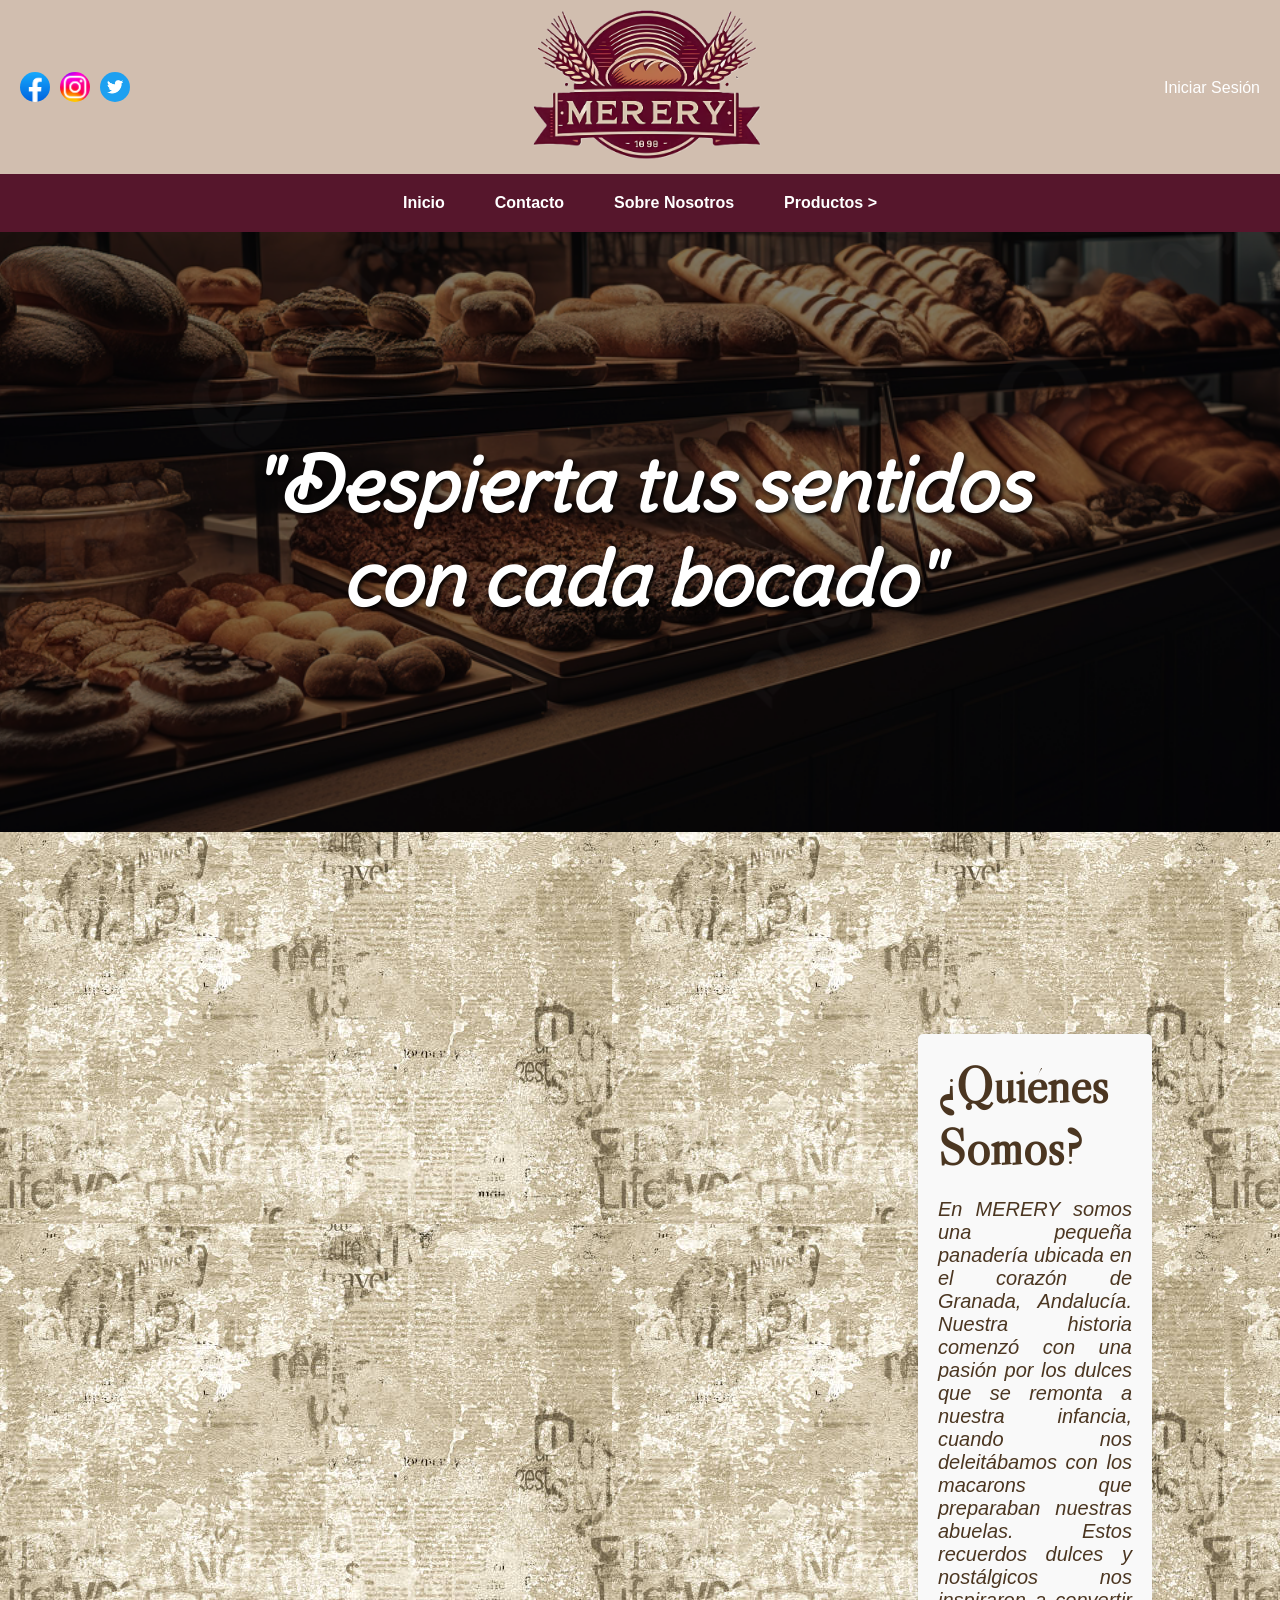
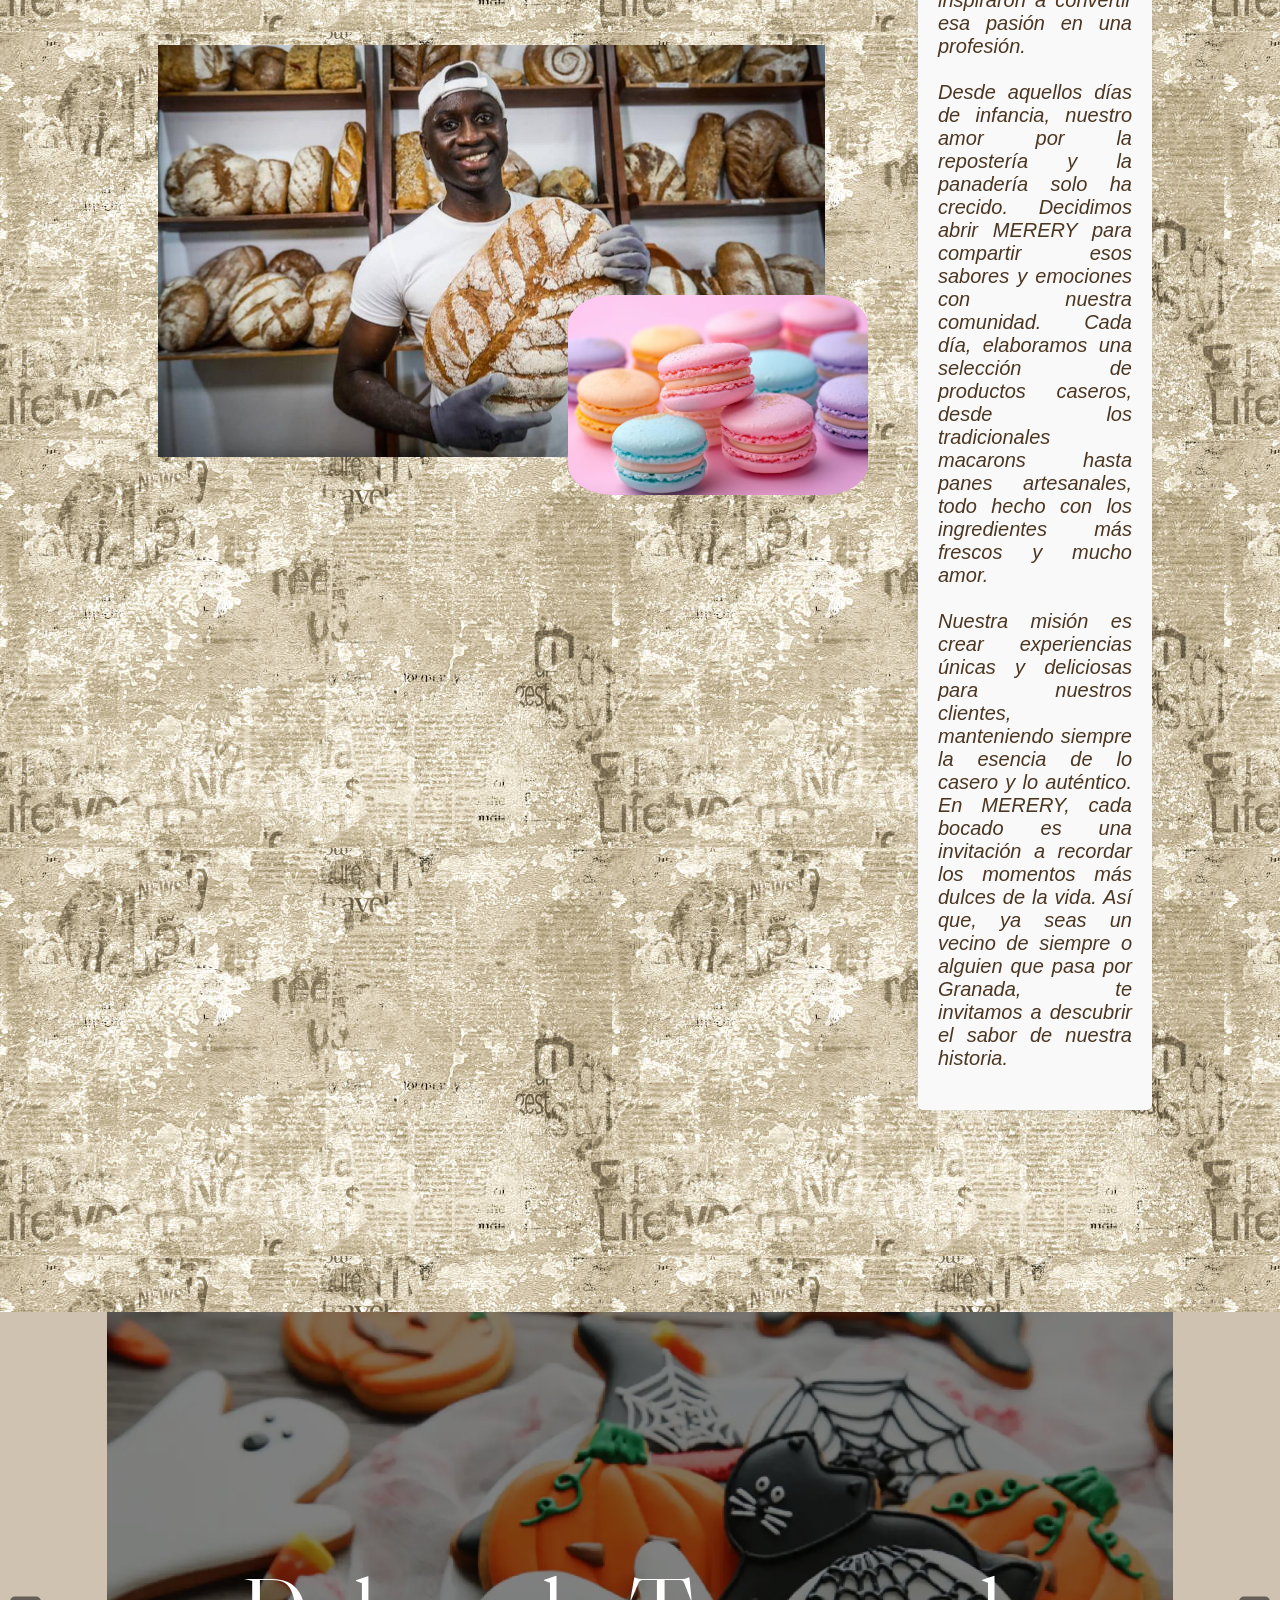
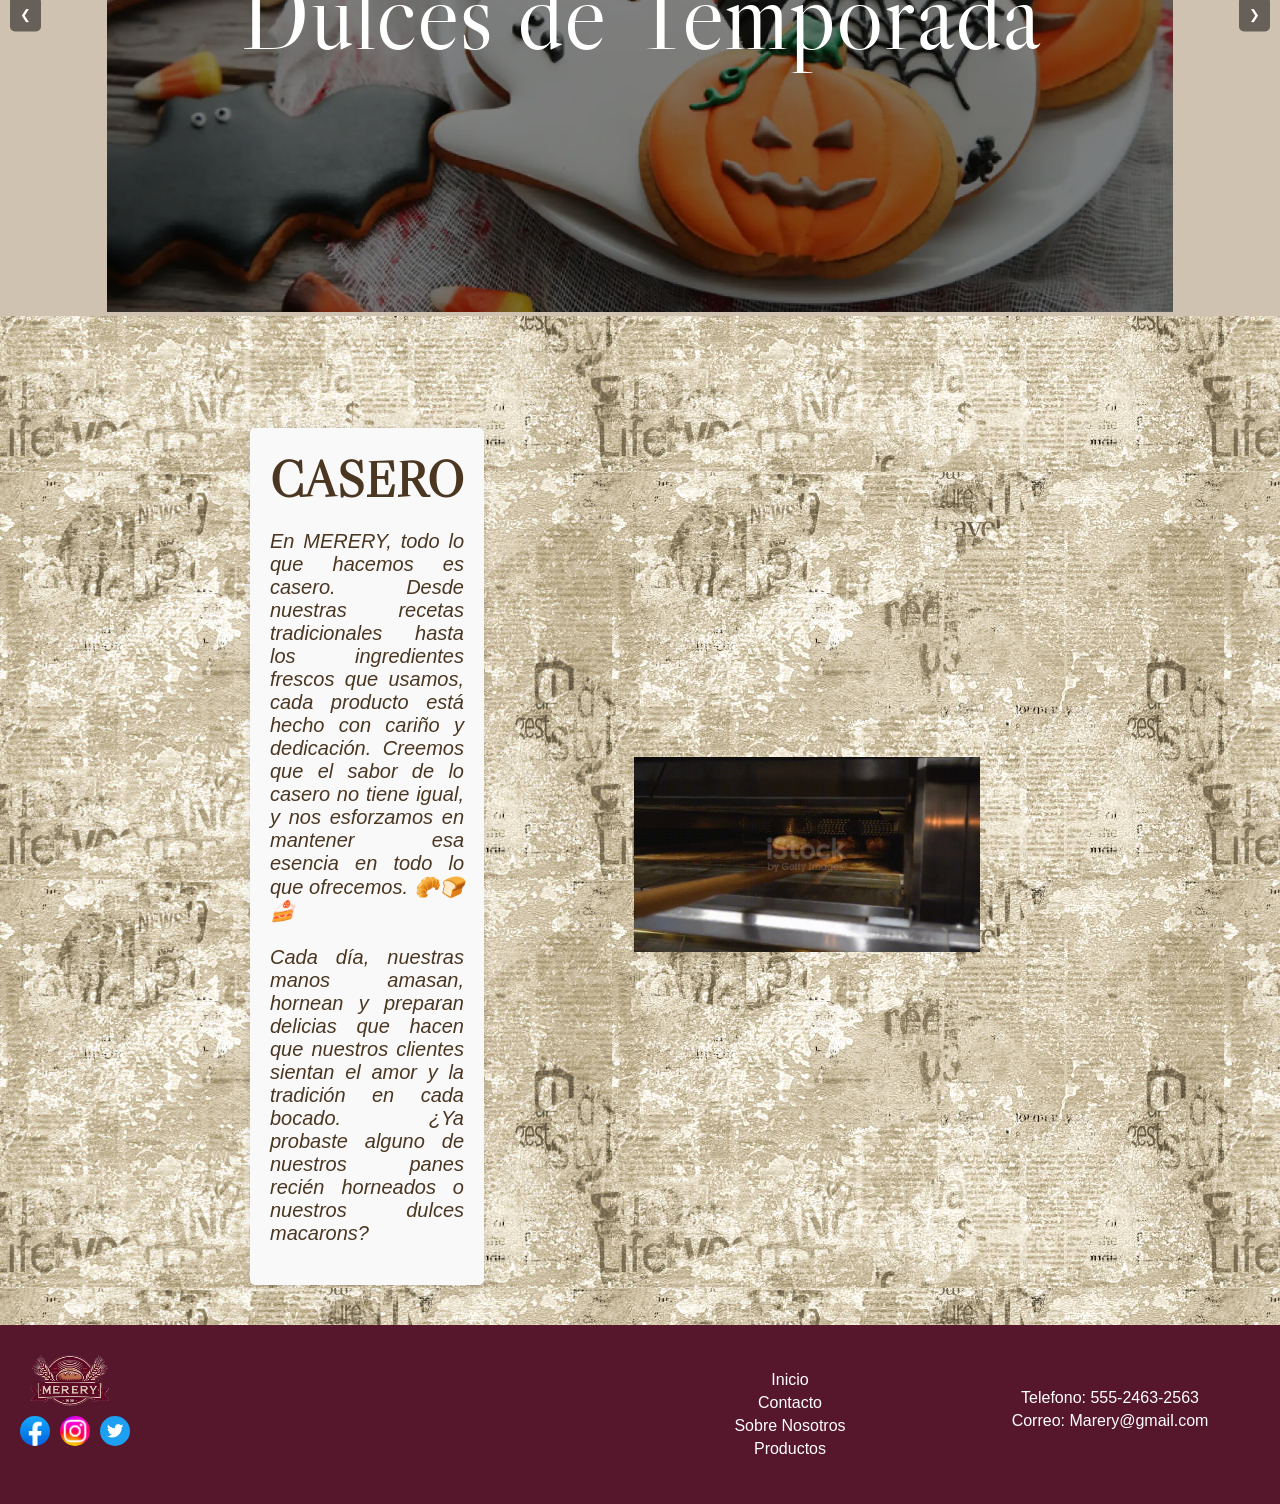
<file: index.html>
<!DOCTYPE html>
<html lang="es">
<head>
    <meta charset="UTF-8">
    <meta name="viewport" content="width=device-width, initial-scale=1.0">
    <title>MERERY</title>

    <link rel="stylesheet" href="estilos/estilos.css">

    
</head>
<body>
    <!--header-->
    <header>
        <div class="redes">
            <a href="https://www.facebook.com"><img src="estilos/fotos/facebook.png" alt="Facebook"></a>
            <a href="https://www.Instagram.com"><img src="estilos/fotos/Instagram.png" alt="Instagram"></a>
            <a href="https://www.twitter.com"><img src="estilos/fotos/twitter.png" alt="Twitter"></a>
        </div>
        <div class="logo">
            <a href="index.html">
            <img src="estilos/fotos/Logo.png" alt="MERERY Logo">
        </a>
        </div>
        <div class="inicio_sesion">
            <a href="https://www.google.com/?hl=es">Iniciar Sesión</a>
        </div>
    </header>




    <!--Caja de navegador-->
    <nav>
        <a href="index.html">Inicio</a>
        <a href="paginas/contacto.html">Contacto</a>
        <a href="#quienes">Sobre Nosotros</a>
        <div class="dropdown">
            <a href="paginas/productos/productos.html">Productos ></a>
            <div class="dropdown-content">
                <a href="paginas/productos/dulces_temporada/Dulces temporada.html">Dulces de Temporada</a>
                <a href="paginas/productos/panaderia/Panaderia.html">Panadería</a>
                <a href="paginas/productos/dulce/Dulce.html">Dulces</a>
                <a href="paginas/productos/salado/Salado.html">Salados</a>
            </div>
        </div>
    </nav>
    
    <!--imagen inicio mas eslogan-->
    <div class="hero">
        <h2>"Despierta tus sentidos <br>con cada bocado"</h2>
    </div>



    <br><br><br><br><br><br><br><br><br>




    <!--Quienes somos-->
    <div class="quienes-somos-section" id="quienes">
        <div class="imagenes">
            <img src="estilos/fotos/panadero.png" alt="Imagen 1" class="imagen-superior">
            <img src="estilos/fotos/macaron.png" alt="Imagen 2" class="imagen-inferior">
        </div>
        <div class="texto">
            <h3>¿Quiénes Somos?</h3>
            <p>En MERERY somos una pequeña panadería ubicada en el corazón de Granada, Andalucía. Nuestra historia comenzó con una pasión por los dulces que se remonta a nuestra infancia, cuando nos deleitábamos con los macarons que preparaban nuestras abuelas. Estos recuerdos dulces y nostálgicos nos inspiraron a convertir esa pasión en una profesión. <br><br>

                Desde aquellos días de infancia, nuestro amor por la repostería y la panadería solo ha crecido. Decidimos abrir MERERY para compartir esos sabores y emociones con nuestra comunidad. Cada día, elaboramos una selección de productos caseros, desde los tradicionales macarons hasta panes artesanales, todo hecho con los ingredientes más frescos y mucho amor. <br><br>
                
                Nuestra misión es crear experiencias únicas y deliciosas para nuestros clientes, manteniendo siempre la esencia de lo casero y lo auténtico. En MERERY, cada bocado es una invitación a recordar los momentos más dulces de la vida. Así que, ya seas un vecino de siempre o alguien que pasa por Granada, te invitamos a descubrir el sabor de nuestra historia.</p>
        </div>
    </div>
   
    <br><br><br><br><br><br><br><br><br>


    <script>

        let slideIndex = 0;

        function showSlides(n) {
            const slides = document.querySelectorAll(".slide");
            if (n >= slides.length) { slideIndex = 0 }
            if (n < 0) { slideIndex = slides.length - 1 }
            const slidesContainer = document.querySelector(".slides");
            slidesContainer.style.transform = `translateX(-${slideIndex * 100}%)`;
        }

        function plusSlides(n) {
            slideIndex += n;
            showSlides(slideIndex);
        }

        document.addEventListener("DOMContentLoaded", () => {
            showSlides(slideIndex);
        });

    </script>

    <div class="slider">
        <div class="slides">
            <!-- Slide 1 -->
            <div class="slide">
                <a href="paginas/productos/dulces_temporada/Dulces temporada.html">
                    <img src="estilos/fotos/halloween.png" alt="Imagen 1">
                    <div class="caption">Dulces de Temporada</div>
                </a>
            </div>
            <!-- Slide 2 -->
            <div class="slide">
                <a href="paginas/productos/panaderia/Panaderia.html">
                    <img src="estilos/fotos/pan.png" alt="Imagen 2">
                    <div class="caption">Panadería</div>
                </a>
            </div>
            <!-- Slide 3 -->
            <div class="slide">
                <a href="paginas/productos/dulce/Dulce.html">
                    <img src="estilos/fotos/bolleria.png" alt="Imagen 1">
                    <div class="caption">Dulces</div>
                </a>
            </div>
            <!-- Slide 4 -->
            <div class="slide">
                <a href="paginas/productos/salado/Salado.html">
                    <img src="estilos/fotos/salados.png" alt="Imagen 1">
                    <div class="caption">Salados</div>
                </a>
            </div>
        </div>
        <!-- Controles -->
        <button class="prev" onclick="plusSlides(-1)">&#10094;</button>
        <button class="next" onclick="plusSlides(1)">&#10095;</button>
    </div>
    
    
    <br><br><br><br>


    <!-- GIF con texto a la izquierda -->
        <div class="gif-text-container" style="padding-right: 200px;">
            <div class="texto">
                <h3>CASERO</h3>
                <p>En MERERY, todo lo que hacemos es casero. Desde nuestras recetas tradicionales hasta los ingredientes frescos que usamos, cada producto está hecho con cariño y dedicación. Creemos que el sabor de lo casero no tiene igual, y nos esforzamos en mantener esa esencia en todo lo que ofrecemos. 🥐🍞🍰 <br><br>

                    Cada día, nuestras manos amasan, hornean y preparan delicias que hacen que nuestros clientes sientan el amor y la tradición en cada bocado. ¿Ya probaste alguno de nuestros panes recién horneados o nuestros dulces macarons?</p>
            </div>
            <div class="gif-container">
                <img src="estilos/fotos/sacando_pan.gif" alt="GIF de fondo" id="background-gif">
                
            </div>
        </div>
   







    <!-- Footer -->
    <footer>
        <div class="footer-top">
            <div class="footer-left">
                <img src="estilos/fotos/Logo.png" alt="Imagen">
                <div class="redes">
                    <a href="https://www.facebook.com"><img src="estilos/fotos/facebook.png" alt="Facebook"></a>
                    <a href="https://www.Instagram.com"><img src="estilos/fotos/Instagram.png" alt="Instagram"></a>
                    <a href="https://www.twitter.com"><img src="estilos/fotos/twitter.png" alt="Twitter"></a>
                </div>
            </div>
            <div class="footer-right">
                <div class="list1">
                    <ul>
                        <li><a href="index.html">Inicio</a></li>
                        <li><a href="paginas/contacto.html">Contacto</a></li>
                        <li><a href="#quienes">Sobre Nosotros</a></li>
                        <li><a href="paginas/productos/productos.html">Productos </a></li>
                    </ul>
                </div>
                <div class="list2">
                    <ul>
                        <br>
                        <li>Telefono: 555-2463-2563</li>
                        <li>Correo: Marery@gmail.com</li>
                    </ul>
                </div>
            </div>
        </div>
    </footer>
</body>
</html>
</file>
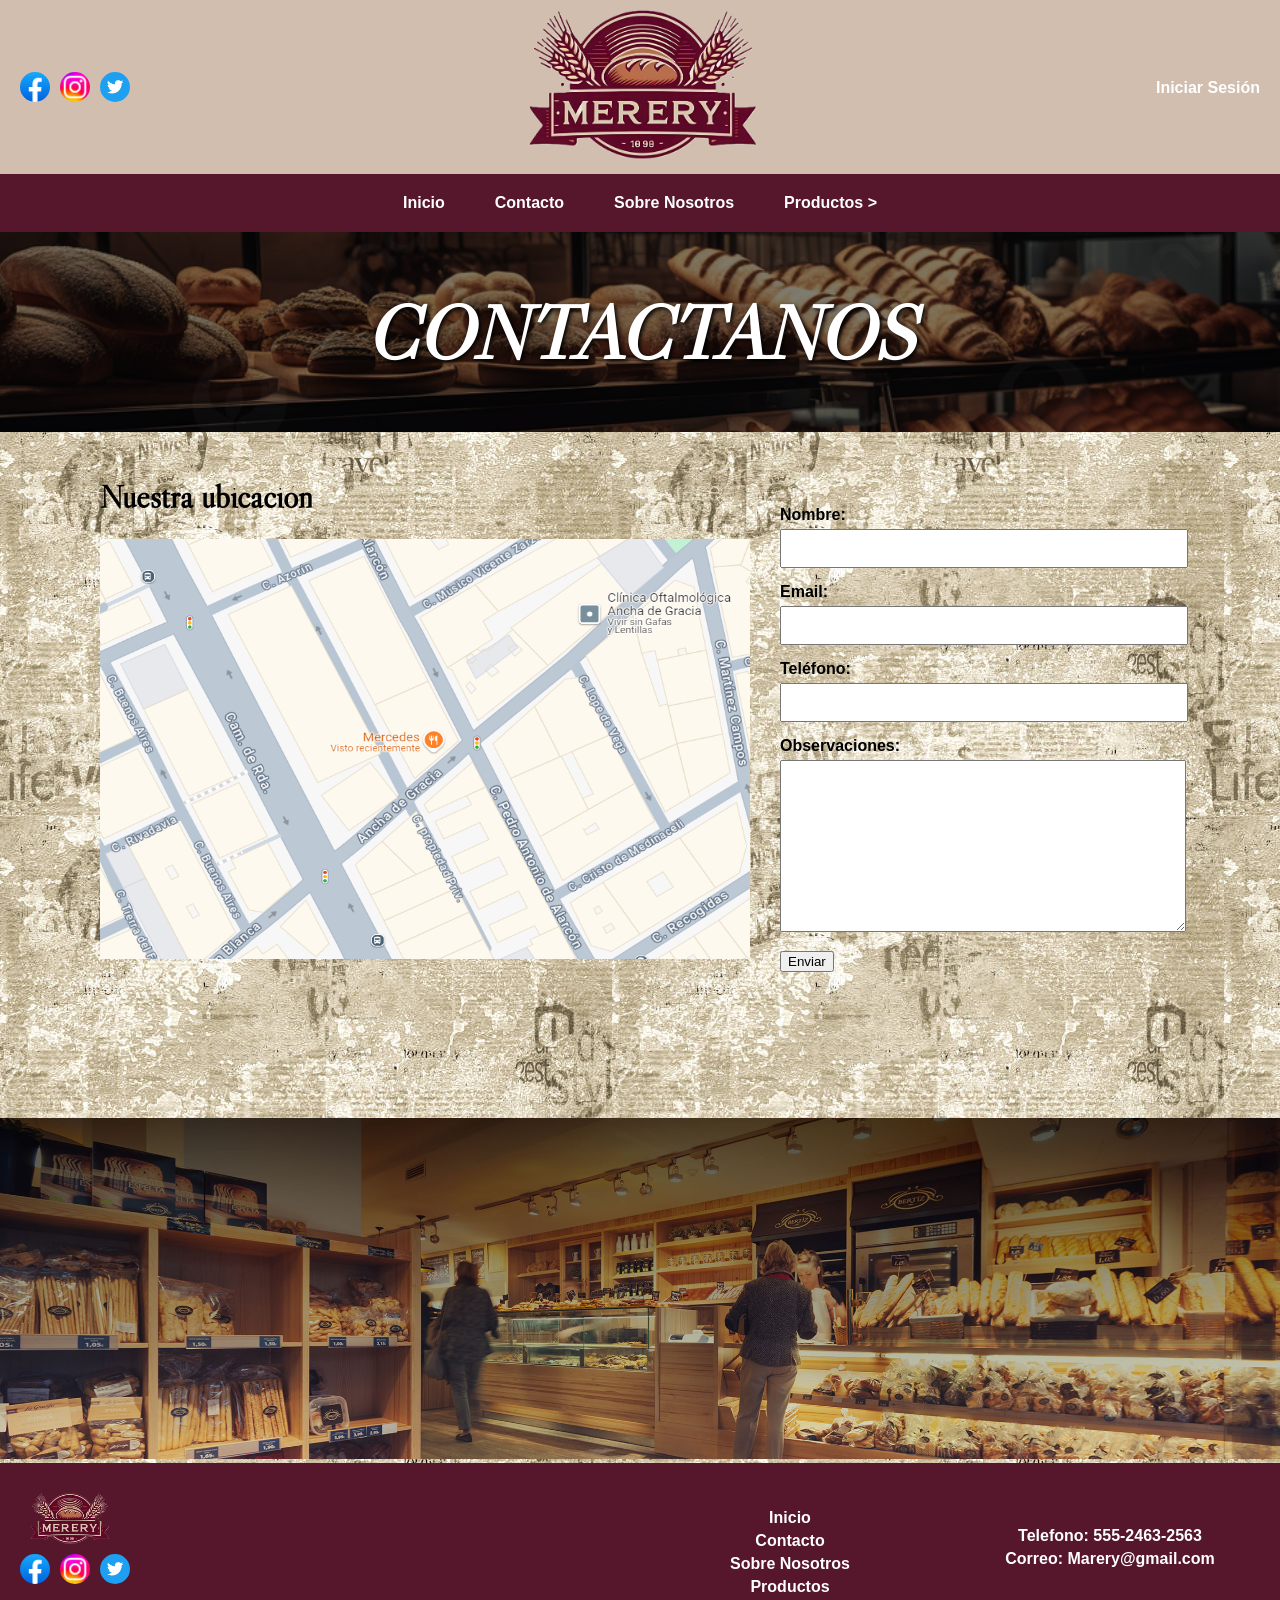
<file: paginas/contacto.html>
<!DOCTYPE html>
<html lang="en">
<head>
    <meta charset="UTF-8">
    <meta name="viewport" content="width=device-width, initial-scale=1.0">
    <title>Contactos</title>

    <link rel="stylesheet" href="../estilos/estilos.css">
    <style>

    body {
      
      color: black;
      font-weight: bold;
    }
    .container {
      display: flex;
    }
    .left {
      width: 50%;
      padding: 20px;
      margin-top: -50px;
      margin-left: 80px;
    }
    .right {
      width: 50%;
      padding: 20px;
      
    }
    .form-group {
      margin-bottom: 15px;
    }
    label {
      display: block;
      margin-bottom: 5px;
    }
    input, textarea {
      width: 80%;
      padding: 10px;
      color: black;
      
    }

    </style>
</head>
<body>
    <!--header-->
    <header>
        <div class="redes">
            <a href="https://www.facebook.com"><img src="../estilos/fotos/facebook.png" alt="Facebook"></a>
            <a href="https://www.Instagram.com"><img src="../estilos/fotos/Instagram.png" alt="Instagram"></a>
            <a href="https://www.twitter.com"><img src="../estilos/fotos/twitter.png" alt="Twitter"></a>
        </div>
        <div class="logo">
            <a href="../index.html">
            <img src="../estilos/fotos/Logo.png" alt="MERERY Logo">
        </a>
        </div>
        <div class="inicio_sesion">
            <a href="https://www.google.com/?hl=es">Iniciar Sesión</a>
        </div>
    </header>

    <!--Caja de navegador-->
    <nav>
        <a href="../index.html">Inicio</a>
        <a href="contacto.html">Contacto</a>
        <a href="../#quienes">Sobre Nosotros</a>
        <div class="dropdown">
            <a href="productos/productos.html">Productos ></a>
            <div class="dropdown-content">
                <a href="productos/dulces_temporada/Dulces temporada.html">Dulces de Temporada</a>
                <a href="productos/panaderia/Panaderia.html">Panadería</a>
                <a href="productos/dulce/Dulce.html">Dulces</a>
                <a href="productos/salado/Salado.html">Salados</a>
            </div>
        </div>
    </nav>


    <div class="heroContacto">
        <h2>CONTACTANOS</h2>
    </div>
    
    <br><br><br>
    <div class="container">
        <div class="left">
          <h1 style="font-family: caslon; font-size: xx-large;">Nuestra ubicación</h1>
          <img src="../estilos/fotos/maps.png" alt="Descripción de la Imagen" width="650px" height="420px">
          
        </div>
        <div class="right">
          <form>
            <div class="form-group">
              <label for="nombre">Nombre:</label>
              <input type="text" id="nombre" name="nombre" required />
            </div>
            <div class="form-group">
              <label for="email">Email:</label>
              <input type="email" id="email" name="email" required />
            </div>
            <div class="form-group">
              <label for="telefono">Teléfono:</label>
              <input type="tel" id="telefono" name="telefono" required />
            </div>
            <div class="form-group">
              <label for="observaciones" >Observaciones:</label>
              <textarea id="observaciones" name="observaciones" style="height: 150px;"></textarea>
            </div>
            <button type="submit">Enviar</button>
          </form>
        </div>
      </div>

     <br><br><br><br><br><br><br>

      <div>
        
        	 <img src="../estilos/fotos/banner_contacto.png" alt="Imagen ancha" class="full-width-image" width="100%">
      </div>


    <!-- Footer -->
    <footer>
        <div class="footer-top">
            <div class="footer-left">
                <img src="../estilos/fotos/Logo.png" alt="Imagen">
                <div class="redes">
                    <a href="https://www.facebook.com"><img src="../estilos/fotos/facebook.png" alt="Facebook"></a>
                    <a href="https://www.Instagram.com"><img src="../estilos/fotos/Instagram.png" alt="Instagram"></a>
                    <a href="https://www.twitter.com"><img src="../estilos/fotos/twitter.png" alt="Twitter"></a>
                </div>
            </div>
            <div class="footer-right">
                <div class="list1">
                    <ul>
                        <li><a href="../index.html">Inicio</a></li>
                        <li><a href="contacto.html">Contacto</a></li>
                        <li><a href="../#quienes">Sobre Nosotros</a></li>
                        <li><a href="productos/productos.html">Productos</a></li>
                    </ul>
                </div>
                <div class="list2">
                    <ul>
                        <br>
                        <li>Telefono: 555-2463-2563</li>
                        <li>Correo: Marery@gmail.com</li>
                    </ul>
                </div>
            </div>
        </div>
    </footer>


</body>
</html>
</file>
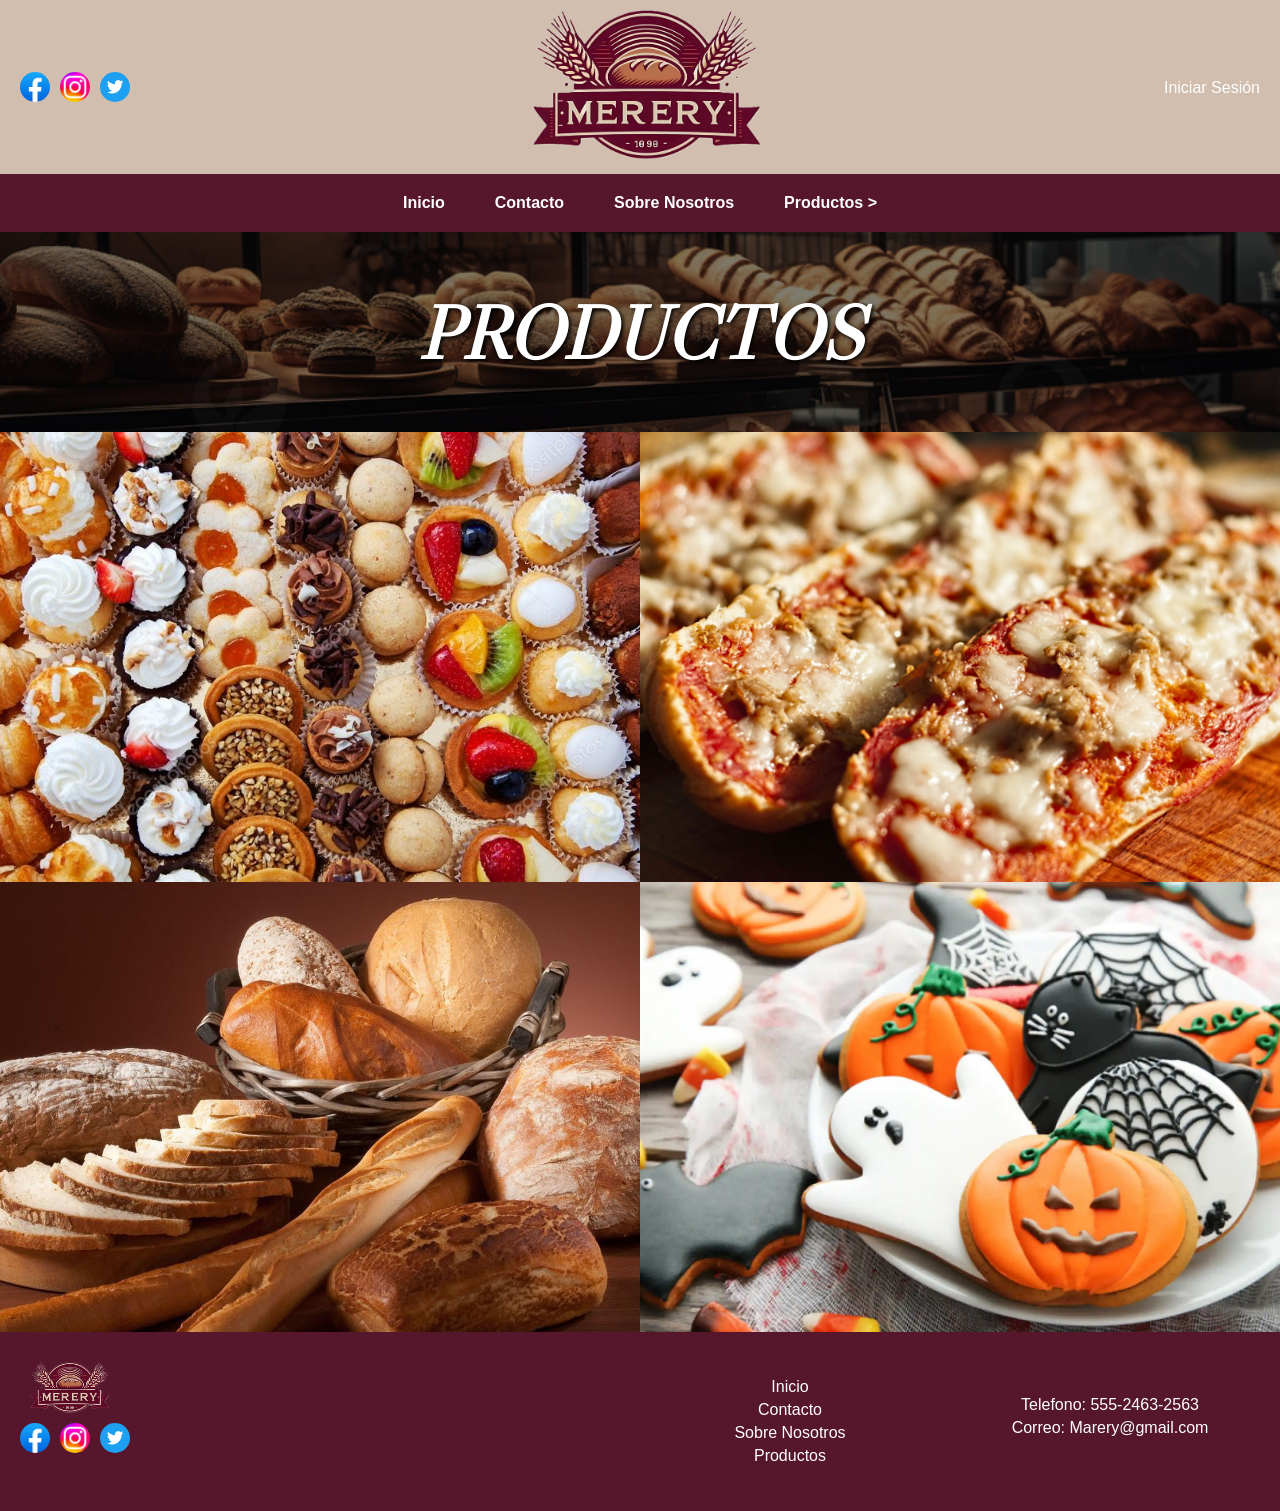
<file: paginas/productos/productos.html>
<!DOCTYPE html>
<html lang="en">
<head>
    <meta charset="UTF-8">
    <meta name="viewport" content="width=device-width, initial-scale=1.0">
    <title>Document</title>

    <!DOCTYPE html>
<html lang="en">
<head>
    <meta charset="UTF-8">
    <meta name="viewport" content="width=device-width, initial-scale=1.0">
    <title>Contactos</title>

    <link rel="stylesheet" href="../../estilos/estilos.css">
    <style>

        body{
            overflow-x: hidden;
        }
        .grid {
            display: grid;
            grid-template-columns: 1fr 1fr;
            grid-template-rows: 1fr 1fr;
            width: 100vw;
            height: 100vh;
        }
        .grid-item {
            position: relative;
            overflow: hidden;
        }
        .grid-item img {

            width: 100%;
            height: 100%;
            object-fit: cover;
        }
        .grid-item a {
            position: absolute;
            top: 0;
            left: 0;
            width: 100%;
            height: 100%;
            text-decoration: none;
            color: transparent;
        }

    </style>
</head>
<body>
    <!--header-->
    <header>
        <div class="redes">
            <a href="https://www.facebook.com"><img src="../../estilos/fotos/facebook.png" alt="Facebook"></a>
            <a href="https://www.Instagram.com"><img src="../../estilos/fotos/Instagram.png" alt="Instagram"></a>
            <a href="https://www.twitter.com"><img src="../../estilos/fotos/twitter.png" alt="Twitter"></a>
        </div>
        <div class="logo">
            <a href="../../index.html">
            <img src="../../estilos/fotos/Logo.png" alt="MERERY Logo">
        </a>
        </div>
        <div class="inicio_sesion">
            <a href="https://www.google.com/?hl=es">Iniciar Sesión</a>
        </div>
    </header>

    <!--Caja de navegador-->
    <nav>
        <a href="../../index.html">Inicio</a>
        <a href="../contacto.html">Contacto</a>
        <a href="../../#quienes">Sobre Nosotros</a>
        <div class="dropdown">
            <a href="productos.html">Productos ></a>
            <div class="dropdown-content">
                <a href="dulces_temporada/Dulces temporada.html">Dulces de Temporada</a>
                <a href="panaderia/Panaderia.html">Panadería</a>
                <a href="dulce/Dulce.html">Dulces</a>
                <a href="salado/Salado.html">Salados</a>
            </div>
        </div>
    </nav>


    <div class="heroContacto">
        <h2>PRODUCTOS</h2>
    </div>





    <div class="grid">
        <div class="grid-item">
                <a href="dulce/Dulce.html">
                    <img src="../../estilos/fotos/bolleria.png" alt="Dulces">
                </a>
            </div>
            <div class="grid-item">
                <a href="salado/Salado.html">
                    <img src="../../estilos/fotos/salados.png" alt="Salados">
                </a>
            </div>
            <div class="grid-item">
                <a href="panaderia/Panaderia.html">
                    <img src="../../estilos/fotos/pan.png" alt="Panadería "> 
                    <h2 style="z-index: 5;">estgeagsg</h2>
                </a>
            </div>
            <div class="grid-item">
                <a href="dulces_temporada/Dulces temporada.html">
                    <img src="../../estilos/fotos/halloween.png" alt="Dulces de Temporada">
                </a>
            </div>
        </div>
    </div>



    <!-- Footer -->
    <footer>
        <div class="footer-top">
            <div class="footer-left">
                <img src="../../estilos/fotos/Logo.png" alt="Imagen">
                <div class="redes">
                    <a href="https://www.facebook.com"><img src="../../estilos/fotos/facebook.png" alt="Facebook"></a>
                    <a href="https://www.Instagram.com"><img src="../../estilos/fotos/Instagram.png" alt="Instagram"></a>
                    <a href="https://www.twitter.com"><img src="../../estilos/fotos/twitter.png" alt="Twitter"></a>
                </div>
            </div>
            <div class="footer-right">
                <div class="list1">
                    <ul>
                        <li><a href="../../index.html">Inicio</a></li>
                        <li><a href="../contacto.html">Contacto</a></li>
                        <li><a href="../../#quienes">Sobre Nosotros</a></li>
                        <li><a href="productos.html">Productos</a></li>
                    </ul>
                </div>
                <div class="list2">
                    <ul>
                        <br>
                        <li>Telefono: 555-2463-2563</li>
                        <li>Correo: Marery@gmail.com</li>
                    </ul>
                </div>
            </div>
        </div>
    </footer>


    
</body>
</html>
</file>
<file: estilos/estilos.css>
@font-face{
    
    
    
    font-family: 'delicius';
    src: url(DeliusSwashCaps-Regular.ttf);
}

@font-face{
    
    
    
    font-family: 'caslon';
    src: url(LibreCaslonDisplay-Regular.ttf);
}




body {
    background-image: url(fotos/fondoooo.png);
    font-family: Arial, sans-serif;
    margin: 0;
    padding: 0;
    
    color: #4B3621; /*Marrón oscuro*/
    
    display: flex;
    flex-direction: column;
    min-height: 100vh;

}







header {
    display: flex;
    justify-content: space-between;
    align-items: center;
    background-color: #d1beaf; 
    padding: 10px 20px;
    color: #4B3621; /*Marrón oscuro*/
}


.redes, .inicio_sesion {
    line-height: 5px;
    display: flex;
    align-items: center;
    gap: 10px;
}
.redes img, .inicio_sesion img {
    width: 30px;
    height: 30px;
    border-radius: 50%;
}

.logo img{
    width: 290px;
    height: 150px;
    text-align: center;
    flex-grow: 1;
}


nav {
    z-index: 1;
    font-weight: bold;
    background-color: #56162C; /*Marron*/
    display: flex;
    justify-content: center;
    padding: 10px 0;
}
nav a {
    
    color: #FFF; /*Blanco*/
    text-decoration: none;
    margin: 0 15px;
    padding: 10px;
    border-radius: 5px;
    transition: background-color 0.3s;
    position: relative;
}










.dropdown {
    
   
    position: relative;
    
}
.dropdown a {
    
    display: inline-block;
    padding: 10px;
    
}
.dropdown img {
    
    height: 12px; /*Ajustar tamaño del ícono*/
    width: 12px; /*Ajustar tamaño del ícono*/
    vertical-align: middle; /*Alinear verticalmente con el texto*/
    
}
.dropdown-content {
    
    display: none;
    position: absolute;
    background-color: #56162C; /*Marrón*/
    box-shadow: 0px 8px 16px 0px rgba(0,0,0,0.2);
   
    border-radius: 5px;
    top: 100%; /*Asegurar que el dropdown se despliegue debajo del enlace*/
    left: 0;
}
.dropdown:hover .dropdown-content {
    
    display: block;
}
.dropdown-content a {
    
    font-weight: bold;
    color: white;
    padding: 12px 16px;
    text-decoration: none;
    display: block;
    text-align: left;
    border-radius: 5px;
}





/*----------------------------------------------------------------------------index*/




.hero {
    position: relative;
    background: url(fotos/fondo_inicio.png) no-repeat center center fixed;
    background-size: cover;
    height: 600px;
    display: flex;
    justify-content: center;
    align-items: center;
    color: #FFFFFF; /*Blanco*/
    text-shadow: 2px 2px 4px #000;
    font-family: delicius;
    font-size: 50px;
    font-style: italic;
    text-align: center;
}
.hero::after {
    content: '';
    position: absolute;
    top: 0;
    left: 0;
    right: 0;
    bottom: 0;
    background-color: rgba(0, 0, 0, 0.5); /*Fondo oscuro con transparencia*/
    
}
.hero h2 {
    width: 100%;
    position: relative;
    z-index: 2;
}









.quienes-somos-section {
    display: flex;
    justify-content: center;
    align-items: center;
    margin: 40px auto;
    max-width: 80%;
    gap: 20px;
}
.imagenes {
    margin-bottom: 250px;
    margin-left: 220px;
    position: relative;
    width: 50%;
    
    max-width: 300px;
}
.imagenes .imagen-superior {
    
    position: absolute;
    top: 0;
    left: -190px;
    
    width: 667px;
    height: 1000px;
    height: auto;
    box-shadow: #56162C;
}
.imagenes .imagen-inferior {
    position: relative;
    border-radius: 15%;
    width: 100%;
    height: auto;
    top: 250px;
    left: 220px;
}
.texto {
    
    flex: 1;
    padding: 20px;
    background-color: #ffffff;
    border-radius: 5px;
    box-shadow: 0 0 10px rgba(0, 0, 0, 0.1);
    margin-left: 250px; 
}

.texto h3 {
    font-family: caslon;
    font-size: 50px;
    text-align: left;
    margin-bottom: 20px;
    margin-top: auto;
}   

.texto p {
    font-style: italic;
    text-align: justify;
    font-size: 20px;
}










.slider {
    background-color: #CFC2B1;
    position: relative;
    width: 100%;
    overflow: hidden;
}

.slides {
    display: flex;
    transition: transform 0.5s ease-in-out;
    width: 100%;
}

.slide {
    min-width: 100%;
    position: relative;
    display: flex;
    justify-content: center;
    align-items: center;
}

.slide img {
    width: 100%;
    height: 100%;
    object-fit: cover; /*Mantener las proporciones de la imagen y cortar el exceso*/
    max-height: 600px; /*Asegura que todas las imágenes tengan la misma altura*/
    max-width: 3000px;
    filter: brightness(50%); /*Añadir filtro oscuro*/
}

.caption {
    position: absolute;
    top: 50%;
    left: 50%;
    transform: translate(-50%, -50%);
    color: #fff;
    font-size: 100px;
    font-family: caslon;
    padding: 10px;
    border-radius: 5px;
    text-align: center;
    width: 80%;
}

.prev, .next {
    position: absolute;
    top: 50%;
    transform: translateY(-50%);
    background-color: rgba(0, 0, 0, 0.5);
    color: white;
    border: none;
    padding: 10px;
    cursor: pointer;
    border-radius: 5px;
}

.prev {
    left: 10px;
}

.next {
    right: 10px;
}









.gif-text-container {
    display: flex;
    justify-content: space-between;
    align-items: center;
    margin: 40px auto;
    max-width: 80%;
    gap: 150px;
    margin-right: 100px;
}

.texto {
    width: 50%;
    padding: 20px;
    background-color: #f9f9f9;
    border-radius: 5px;
    box-shadow: 0 0 10px rgba(0, 0, 0, 0.1);
}

.gif-container {
    position: relative;
    width: 50%;
    height: auto;
    max-height: 600px;
    overflow: hidden;
}

#background-gif {
    width: 100%;
    height: auto;
    object-fit: cover;
}

#gif-control {
    position: absolute;
    top: 20px;
    left: 20px;
    background-color: rgba(0, 0, 0, 0.5);
    color: white;
    border: none;
    padding: 10px;
    cursor: pointer;
}






footer {
    background-color: #56162C; /*Marrón*/
    color: white;
    text-align: center;
    padding: 20px;
}

.footer-top {
    display: flex;
    justify-content: space-between;
    padding: 10px 0;
}

.footer-left {
    flex: 1;
    display: flex;
    flex-direction: column;
    align-items: flex-start;
}

.footer-left img {
    max-width: 100px;
    margin-bottom: 10px;
}

.footer-links {
    display: flex;
    flex-direction: column;
    gap: 5px;
}

.footer-links a {
    color: white;
    text-decoration: none; /*Elimina el subrayado*/
}

.footer-links a:hover {
    color: #B37452; /*Cambia el color cuando se pasa el ratón por encima*/
}

.footer-right {
    display: flex;
    gap: 20px;
    flex: 1;
}

.footer-right .list1, .footer-right .list2 {
    flex: 1;
}

.footer-right ul {
    list-style: none;
    padding: 0;
}

.footer-right li {
    margin-bottom: 5px;
}

a:link, a:visited {
    color: white; /*Cambia el color morado a blanco*/
    text-decoration: none; /*Elimina el subrayado*/
}

a:hover {
    color: #B37452; /*Cambia el color cuando se pasa el ratón por encima*/
}

a:active {
    color: white; /*Cambia el color cuando el enlace está activo*/
}




























.heroContacto {
    z-index: 0;
    position: relative;
    background: url(fotos/fondo_inicio.png) no-repeat center center fixed;
    background-size: cover;
    height: 200px;
    display: flex;
    justify-content: center;
    align-items: center;
    color: #FFFFFF; /*Blanco*/
    text-shadow: 2px 2px 4px #000;
    font-family: caslon;
    font-size: 50px;
    font-style: italic;
    text-align: center;
}
.heroContacto::after {
    content: '';
    position: absolute;
    top: 0;
    left: 0;
    right: 0;
    bottom: 0;
    background-color: rgba(0, 0, 0, 0.5); /*Fondo oscuro con transparencia*/
    z-index: 1;
}
.heroContacto h2 {
    width: 100%;
    position: relative;
    z-index: 2;
}

.halloween{
    z-index: 0;
    position: relative;
    background: url(fotos/halloween.png) no-repeat center center fixed;
    background-size: cover;
    height: 200px;
    display: flex;
    justify-content: center;
    align-items: center;
    color: #FFFFFF; /*Blanco*/
    text-shadow: 2px 2px 4px #000;
    font-family: delicius;
    font-size: 50px;
    font-style: italic;
    text-align: center;
}

.dulce{
    z-index: 0;
    position: relative;
    background: url(fotos/bolleria.png) no-repeat center center fixed;
    background-size: cover;
    height: 200px;
    display: flex;
    justify-content: center;
    align-items: center;
    color: #FFFFFF; /*Blanco*/
    text-shadow: 2px 2px 4px #000;
    font-family: delicius;
    font-size: 50px;
    font-style: italic;
    text-align: center;
}

.salado{
    z-index: 0;
    position: relative;
    background: url(fotos/salados.png) no-repeat center center fixed;
    background-size: cover;
    height: 200px;
    display: flex;
    justify-content: center;
    align-items: center;
    color: #FFFFFF; /*Blanco*/
    text-shadow: 2px 2px 4px #000;
    font-family: delicius;
    font-size: 50px;
    font-style: italic;
    text-align: center;
}

.pan{
    z-index: 0;
    position: relative;
    background: url(fotos/pan.png) no-repeat center center fixed;
    background-size: cover;
    height: 200px;
    display: flex;
    justify-content: center;
    align-items: center;
    color: #FFFFFF; /*Blanco*/
    text-shadow: 2px 2px 4px #000;
    font-family: delicius;
    font-size: 50px;
    font-style: italic;
    text-align: center;
}


.container2 {
    
    margin-left: 150px;
    display: flex;
    align-items: center;
    border: 1px solid #ddd;
    padding: 40px; /*Doble de grande*/
    background-color: #fff;
    box-shadow: 0 0 20px rgba(0,0,0,0.1); /*Doble de grande*/
    margin-bottom: 40px; /*Añadir margen entre bloques*/
    width: 80%;
}
.image2 {
    margin-right: 40px; /*Doble de grande*/
}
.image2 img {
    max-width: 400px; /*Doble de grande*/
    height: auto;
}
.content2 {
    max-width: 1200px; /*Doble de grande*/
}
.title2 {
    font-family: delicius;
    font-size: 4em; /*Doble de grande*/
    margin-bottom: 20px; /*Doble de grande*/
    color: #333;
}
.description {
    font-size: 2em; /*Doble de grande*/
    color: #666;
}
</file>
